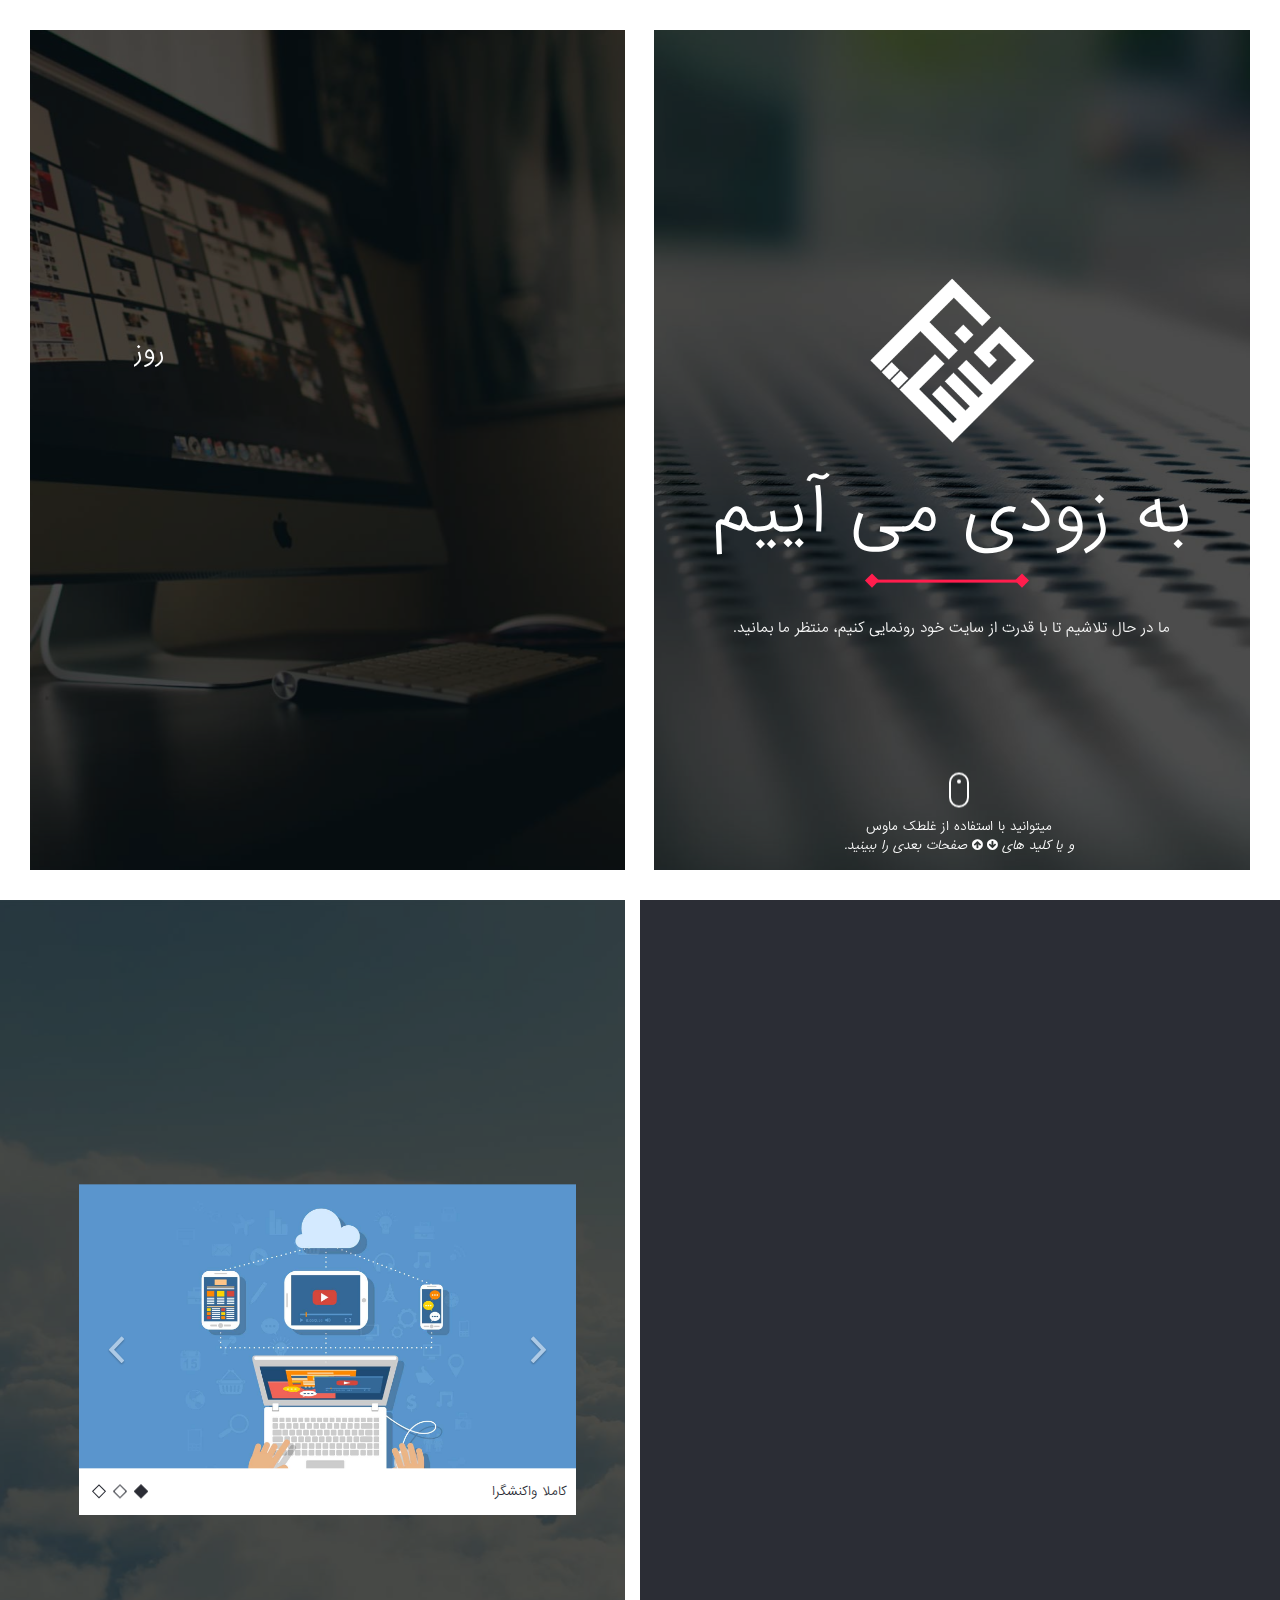
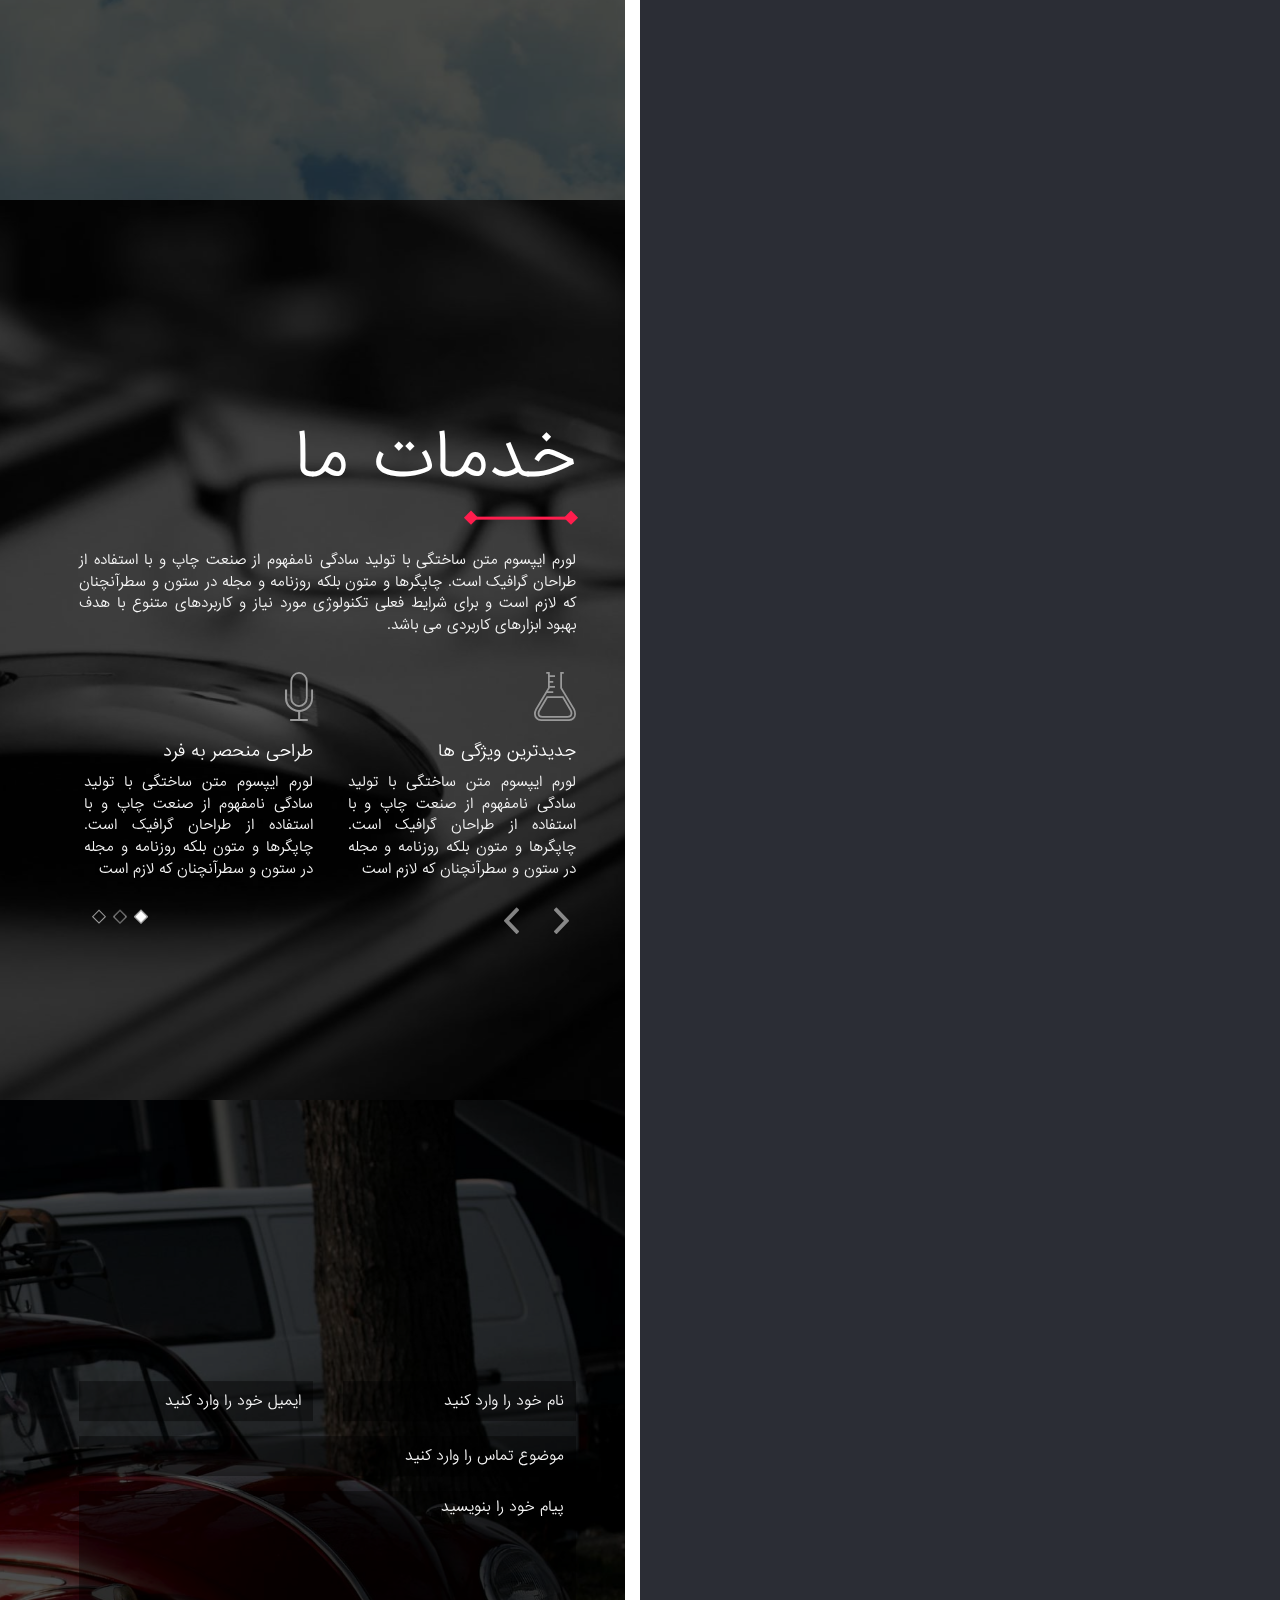
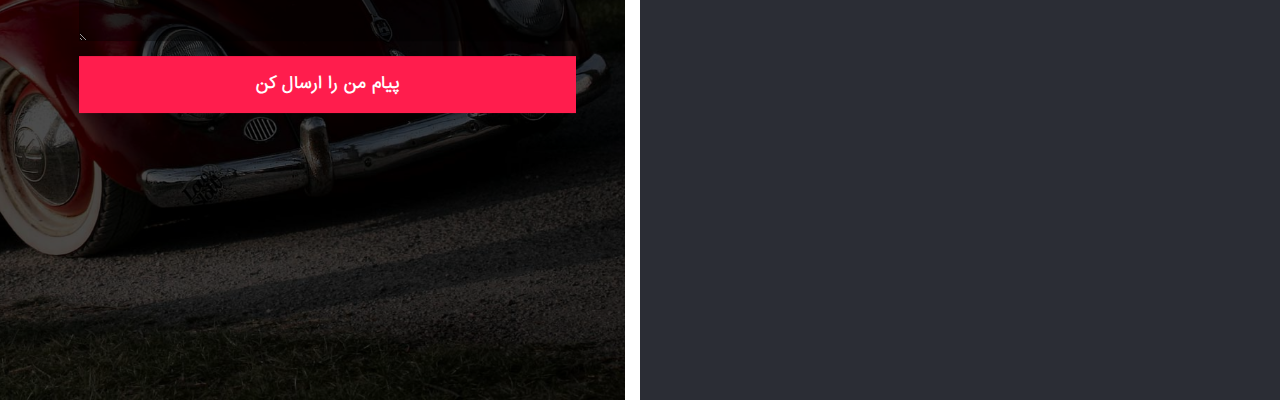
<file: index.html>
<!DOCTYPE html>
<html lang="fa-ir" class="no-js">

<head>
    <meta charset="utf-8">
    <title>JaguarDesign - Multi-Scrolling Coming Soon Template</title>
    <meta name="description" content="jaguardesign web design">
    <meta name="viewport" content="width=device-width, initial-scale=1.0">
    <meta name="author" content="immortal">

    <!-- ================= Favicon ================== -->
    <!-- Standard -->
    <link rel="shortcut icon" href="img/favicon.png">
    <!-- Retina iPad Touch Icon-->
    <link rel="apple-touch-icon" sizes="144x144" href="img/favicon-retina-ipad.png">
    <!-- Retina iPhone Touch Icon-->
    <link rel="apple-touch-icon" sizes="114x114" href="img/favicon-retina-iphone.png">
    <!-- Standard iPad Touch Icon-->
    <link rel="apple-touch-icon" sizes="72x72" href="img/favicon-standard-ipad.png">
    <!-- Standard iPhone Touch Icon-->
    <link rel="apple-touch-icon" sizes="57x57" href="img/favicon-standard-iphone.png">

    <!-- ============== Resources style ============== -->
    <link rel="stylesheet" href="css/style-1.css" />

    <!-- Modernizr runs quickly on page load to detect features -->
    <script src="js/modernizr.js"></script>
</head>

<body>

    <!-- OPEN - Loading part -->
    <div class="loading-part animated-middle">

        <!-- OPEN - Content -->
        <div class="item-title text-center">

            <!-- Your logo -->
            <img src="img/logo.jpg" alt="" class="logo-loading" />

            <!-- Dots loading -->
            <div class="loader">
                <span></span>
                <span></span>
                <span></span>
            </div>

            <p class="loading-text">
                در حال بارگزاری
            </p>

        </div>
        <!-- CLOSE - Content -->

    </div>
    <!-- CLOSE - Loading part -->

    <!-- Main borders around the screen -->
    <div class="border-bar-top"></div>
    <div class="border-bar-right"></div>
    <div class="border-bar-bottom"></div>
    <div class="border-bar-left"></div>

    <!-- OPEN - MultiScroll Div -->
    <div id="multi-div">

        <!-- OPEN - right PART -->
        <div class="ms-right animated-middle">

            <!-- OPEN - 1st right Part -->
            <div class="ms-section" id="right1">

                <!-- Overlay -->
                <div class="overlay"></div>

                <!-- OPEN - Content -->
                <div class="item-title text-center">

                    <!-- Your logo -->
                    <img src="img/logo.jpg" alt="" class="brand-logo" />

                    <h1>به زودی می آییم</h1>

                    <div class="separator-middle"></div>

                    <p>
                        ما در حال تلاشیم تا با قدرت از سایت خود رونمایی کنیم، منتظر ما بمانید.
                    </p>

                </div>
                <!-- CLOSE - Content -->

                <!-- Mouse Scroll -->
                <div class="mouse"></div>

                <p class="scroll">
                    میتوانید با استفاده از غلطک ماوس
                    <br>
                    <span>و یا کلید های&nbsp;<i class="fa fa-arrow-circle-down"></i> <i class="fa fa-arrow-circle-up"></i>&nbsp;صفحات بعدی را ببینید.</span>
                </p>

            </div>
            <!-- CLOSE - 1st right Part -->

            <!-- OPEN - 2nd right Part -->
            <div class="ms-section" id="right2">

                <!-- Overlay -->
                <div class="overlay"></div>

                <!-- OPEN - Content -->
                <div class="item-title">

                    <h2>درباره ما</h2>

                    <div class="separator"></div>

                    <p>
                        لورم ایپسوم متن ساختگی با تولید سادگی نامفهوم از صنعت چاپ و با استفاده از طراحان گرافیک است. چاپگرها و متون بلکه روزنامه و مجله در ستون و سطرآنچنان که لازم است و برای شرایط فعلی تکنولوژی مورد نیاز و کاربردهای متنوع با هدف بهبود ابزارهای کاربردی می باشد.
                    </p>

                    <!-- OPEN - Progress bars -->
                    <div class="progress-block">

                        <h3>برنامه نویسی</h3>

                        <div class="progress-part">

                            <div class="progress-dash" style="width:75%">
                                <span>75%</span>
                            </div>

                        </div>

                        <h3>طراحی</h3>

                        <div class="progress-part">

                            <div class="progress-dash" style="width:90%">
                                <span>90%</span>
                            </div>

                        </div>

                        <h3>طراحی‌لوگو</h3>

                        <div class="progress-part">

                            <div class="progress-dash" style="width:97%">
                                <span>97%</span>
                            </div>

                        </div>

                    </div>
                    <!-- CLOSE - Progress bars -->

                </div>
                <!-- CLOSE - Content -->

            </div>
            <!-- CLOSE - 2nd right Part -->

            <!-- OPEN - 3rd right Part -->
            <div class="ms-section" id="right3">

                <!-- Overlay -->
                <div class="overlay"></div>

                <!-- OPEN - Content -->
                <div class="item-title text-center">

                    <a class="action animated-middle" href="https://t.me/+s0dKPVNIZ9I3OWNk" target="_blank">دانلود رزومه</a>

                </div>
                <!-- CLOSE - Content -->

            </div>
            <!-- CLOSE - 3rd right Part -->

            <!-- OPEN - 4th right Part -->
            <div class="ms-section" id="right4">

                <!-- Overlay -->
                <div class="overlay"></div>

                <!-- OPEN - Content -->
                <div class="item-title">

                    <h2>تماس با ما</h2>

                    <div class="separator"></div>

                    <p>
                        لورم ایپسوم متن ساختگی با تولید سادگی نامفهوم از صنعت چاپ و با استفاده از طراحان گرافیک است. چاپگرها و متون بلکه روزنامه و مجله در ستون و سطرآنچنان که لازم است و برای شرایط فعلی تکنولوژی مورد نیاز و کاربردهای متنوع با هدف بهبود ابزارهای کاربردی می باشد.
                    </p>

                    <!-- OPEN - Contact row -->
                    <div class="row">

                        <!-- OPEN - Block contact -->
                        <div class="col-xs-12 col-sm-12 col-lg-4 block-contact"> </p>

                        </div>
                        <!-- CLOSE - Block contact -->

                        <!-- OPEN - Block contact -->
                        <div class="col-xs-12 col-sm-12 col-lg-4 block-contact">

                            <h3><i class="fa fa-phone"></i> <i class="fa fa-skype"></i> تماس با ما</h3>

                            <p>
                                <strong><a href="tel:+989384268114">09384268114</a></strong><br>
                                <strong><a href="tel:09384268114">برای تماس ضربه بزنید</a></strong>
                            </p>

                        </div>
                        <!-- CLOSE - Block contact -->

                        <!-- OPEN - Block contact -->
                        <div class="col-xs-12 col-sm-12 col-lg-4 block-contact">

                            <h3><i class="fa fa-envelope-o"></i> برای ما بنویسید</h3>

                            <p>
                                <strong><a
                                <strong><a href="mailto: hsan002200@gmail.com">hsan002200@gmail.com</a></strong>
                            </p>

                        </div>
                        <!-- CLOSE - Block contact -->

                    </div>
                    <!-- CLOSE - Contact row -->

                    <!-- OPEN - Contact row -->
                    <div class="row">

                        <!-- OPEN - Block contact -->
                        <div class="col-xs-12 col-sm-12 col-lg-12 block-contact">

                            <h3><i class="fa fa-share-alt"></i> به زودی شبکه اجتماعی را اندازه می‌شود</h3>

                            <!-- OPEN - Social Media -->
                            <div id="social-nav">
                                <ul>
                                    </li>

                                </ul>
                            </div>
                            <!-- CLOSE - Social Media -->

                        </div>
                        <!-- CLOSE - Block contact -->

                    </div>
                    <!-- CLOSE - Contact row -->

                </div>
                <!-- CLOSE - Content -->

            </div>
            <!-- CLOSE - 4th right Part -->

        </div>
        <!-- CLOSE - right PART -->

        <!-- OPEN - left PART ------------------------------------------------>
        <div class="ms-left animated-middle" id="left-part">

            <!-- OPEN - 1st left Part -->
            <div class="ms-section" id="left1">

                <!-- Overlay -->
                <div class="overlay"></div>

                <!-- OPEN - Content -->
                <div class="item-title text-center">

                    <!-- OPEN - Countdown part -->
                    <div id="countdown_dashboard">

                        <!-- OPEN - Countdown row -->
                        <div class="row">

                            <!-- OPEN - Figures days -->
                            <div class="col-xs-12 col-sm-12 col-lg-12 dash-glob">

                                <!-- Days / if you need only 2 figures for the day, delete the first line <div class="digit">0</div> -->
                                <div class="dash days_dash">
                                    <div class="text-right animated-middle opacity-">
                                        روز
                                    </div>
                                    <div class="digit animated-middle opacity-0">
                                        0
                                    </div>
                                    <div class="digit animated-middle opacity-0">
                                        0
                                    </div>
                                    <div class="digit animated-middle opacity-0">
                                        0
                                    </div>
                                </div>

                            </div>
                            <!-- CLOSE - Figures days -->

                            <!-- OPEN - Text under -->
                            <div class="col-xs-12 col-sm-12 col-lg-12 text-day">

                                <!-- <h3>Days Before the Launch...</h3> -->
                                <h3 class="text-news animated-middle opacity-0">مانده تا<span class="point"> افتتاح سایت</span></h3>

                                <!-- OPEN - Newsletter part -->
                                <div id="subscribe" class="animated-middle opacity-0">

                                    <!-- OPEN - Newsletter form -->
                                    <form action="php/notify-me.php" id="notifyMe" method="POST">

                                        <div class="form-group">

                                            <div class="controls">

                                                <!-- Field  -->
                                                <input type="text" id="mail-sub" name="email" placeholder="اطلاع از افتتاح سایت !" onfocus="this.placeholder = ''" onblur="this.placeholder = 'ایمیل خود را وارد کنید تا شما را مطلع کنیم !'" class="form-control email srequiredField" />

                                                <!-- Button  -->
                                                <button class="btn btn-lg submit">به من اطلاع بده</button>

                                                <div class="clear"></div>

                                            </div>

                                        </div>

                                    </form>
                                    <!-- CLOSE - Newsletter form -->

                                    <!-- OPEN - Newsletter message -->
                                    <div class="block-message">

                                        <div class="message">

                                            <p class="notify-valid"></p>

                                        </div>

                                    </div>
                                    <!-- CLOSE - Newsletter message -->

                                </div>
                                <!-- CLOSE - Newsletter part -->

                            </div>
                            <!-- CLOSE - Text under -->

                        </div>
                        <!-- CLOSE - Countdown row -->

                    </div>
                    <!-- CLOSE - Countdown part -->

                </div>
                <!-- CLOSE - Content -->

            </div>
            <!-- CLOSE - 1st left Part -->

            <!-- OPEN - 2nd left Part -->
            <div class="ms-section" id="left2">

                <!-- Overlay -->
                <div class="overlay"></div>

                <!-- OPEN - Content -->
                <div class="item-title">

                    <!-- OPEN - Carousel -->
                    <div id="carousel-pictures" class="carousel slide" data-interval="6000" data-ride="carousel">

                        <!-- Carousel indicators -->
                        <ol class="carousel-indicators">
                            <li data-target="#carousel-pictures" data-slide-to="0" class="active"></li>
                            <li data-target="#carousel-pictures" data-slide-to="1"></li>
                            <li data-target="#carousel-pictures" data-slide-to="2"></li>
                        </ol>

                        <!-- OPEN - Wrapper for carousel items -->
                        <div class="carousel-inner">

                            <!-- Picture / Caption -->
                            <div class="active item">

                                <a href="img/pic-1.jpg" class="swipebox" title="Fully Responsive">
                                    <img src="img/pic-1.jpg" alt="" class="img-responsive" style="width:100%;" />
                                </a>

                                <div class="carousel-caption">
                                    <h3>کاملا واکنشگرا</h3>
                                </div>

                            </div>

                            <!-- Picture / Caption -->
                            <div class="item">

                                <a href="img/pic-2.jpg" class="swipebox" title="Unique design">
                                    <img src="img/pic-2.jpg" alt="" class="img-responsive" style="width:100%;" />
                                </a>

                                <div class="carousel-caption">
                                    <h3>طراحی منحصر به فرد</h3>
                                </div>

                            </div>

                            <!-- Picture / Caption -->
                            <div class="item">

                                <a href="img/pic-3.jpg" class="swipebox" title="Be on top of things">
                                    <img src="img/pic-3.jpg" alt="" class="img-responsive" style="width:100%;" />
                                </a>

                                <div class="carousel-caption">
                                    <h3>همیشه در اوج باشید</h3>
                                </div>

                            </div>

                        </div>
                        <!-- CLOSE - Wrapper for carousel items -->

                        <!-- OPEN - Carousel controls -->
                        <a class="carousel-control left" href="#carousel-pictures" data-slide="prev">
                            <span class="icon-prev"></span>
                        </a>

                        <a class="carousel-control right" href="#carousel-pictures" data-slide="next">
                            <span class="icon-next"></span>
                        </a> <!-- CLOSE - Carousel controls -->

                    </div>
                    <!-- CLOSE - Carousel -->

                </div>
                <!-- CLOSE - Content -->

            </div>
            <!-- CLOSE - 2nd left Part -->

            <!-- OPEN - 3rd left Part -->
            <div class="ms-section" id="left3">

                <!-- Overlay -->
                <div class="overlay"></div>

                <!-- OPEN - Content -->
                <div class="item-title">

                    <h2>خدمات ما</h2>

                    <div class="separator"></div>

                    <p>
                        لورم ایپسوم متن ساختگی با تولید سادگی نامفهوم از صنعت چاپ و با استفاده از طراحان گرافیک است. چاپگرها و متون بلکه روزنامه و مجله در ستون و سطرآنچنان که لازم است و برای شرایط فعلی تکنولوژی مورد نیاز و کاربردهای متنوع با هدف بهبود ابزارهای کاربردی می باشد.
                    </p>

                    <!-- OPEN - Carousel -->
                    <div id="carousel-services" class="carousel slide" data-interval="6000" data-ride="carousel">

                        <!-- Carousel indicators -->
                        <ol class="carousel-indicators">
                            <li data-target="#carousel-services" data-slide-to="0" class="active"></li>
                            <li data-target="#carousel-services" data-slide-to="1"></li>
                            <li data-target="#carousel-services" data-slide-to="2"></li>
                        </ol>

                        <!-- OPEN - Wrapper for carousel items -->
                        <div class="carousel-inner">

                            <!-- Services 1 -->
                            <div class="active item">

                                <!-- OPEN - Services row -->
                                <div class="row">

                                    <!-- OPEN - Block services -->
                                    <div class="col-xs-12 col-sm-6 col-lg-6 block-services">

                                        <span class="icon-services icon ion-ios-mic-outline"></span>

                                        <h3>طراحی منحصر به فرد</h3>

                                        <p>
                                            لورم ایپسوم متن ساختگی با تولید سادگی نامفهوم از صنعت چاپ و با استفاده از طراحان گرافیک است. چاپگرها و متون بلکه روزنامه و مجله در ستون و سطرآنچنان که لازم است
                                        </p>

                                    </div>
                                    <!-- CLOSE - Block services -->

                                    <!-- OPEN - Block services -->
                                    <div class="col-xs-12 col-sm-6 col-lg-6 block-services">

                                        <span class="icon-services icon ion-ios-flask-outline"></span>

                                        <h3>جدیدترین ویژگی ها</h3>

                                        <p>
                                            لورم ایپسوم متن ساختگی با تولید سادگی نامفهوم از صنعت چاپ و با استفاده از طراحان گرافیک است. چاپگرها و متون بلکه روزنامه و مجله در ستون و سطرآنچنان که لازم است
                                        </p>

                                    </div>
                                    <!-- CLOSE - Block services -->

                                </div>
                                <!-- CLOSE - Services row -->

                            </div>

                            <!-- Services 2 -->
                            <div class="item">

                                <!-- OPEN - Services row -->
                                <div class="row">

                                    <!-- OPEN - Block services -->
                                    <div class="col-xs-12 col-sm-6 col-lg-6 block-services">

                                        <span class="icon-services icon ion-ios-navigate-outline"></span>
                                        <h3>بهترین قالب آفلاین</h3>

                                        <p>
                                            لورم ایپسوم متن ساختگی با تولید سادگی نامفهوم از صنعت چاپ و با استفاده از طراحان گرافیک است. چاپگرها و متون بلکه روزنامه و مجله در ستون و سطرآنچنان که لازم است
                                        </p>

                                    </div>
                                    <!-- CLOSE - Block services -->

                                    <!-- OPEN - Block services -->
                                    <div class="col-xs-12 col-sm-6 col-lg-6 block-services">

                                        <span class="icon-services icon ion-ios-pulse"></span>

                                        <h3>افکت های زیبا</h3>

                                        <p>
                                            لورم ایپسوم متن ساختگی با تولید سادگی نامفهوم از صنعت چاپ و با استفاده از طراحان گرافیک است. چاپگرها و متون بلکه روزنامه و مجله در ستون و سطرآنچنان که لازم است
                                        </p>

                                    </div>
                                    <!-- CLOSE - Block services -->

                                </div>
                                <!-- CLOSE - Services row -->

                            </div>

                            <!-- Services 3 -->
                            <div class="item">

                                <!-- OPEN - Services row -->
                                <div class="row">

                                    <!-- OPEN - Block services -->
                                    <div class="col-xs-12 col-sm-6 col-lg-6 block-services">

                                        <span class="icon-services icon ion-ios-navigate-outline"></span>
                                        <h3>واکنشگرا</h3>

                                        <p>
                                            لورم ایپسوم متن ساختگی با تولید سادگی نامفهوم از صنعت چاپ و با استفاده از طراحان گرافیک است. چاپگرها و متون بلکه روزنامه و مجله در ستون و سطرآنچنان که لازم است
                                        </p>

                                    </div>
                                    <!-- CLOSE - Block services -->

                                    <!-- OPEN - Block services -->
                                    <div class="col-xs-12 col-sm-6 col-lg-6 block-services">

                                        <span class="icon-services icon ion-ios-pulse"></span>

                                        <h3>تنوع در طرح ها</h3>

                                        <p>
                                            لورم ایپسوم متن ساختگی با تولید سادگی نامفهوم از صنعت چاپ و با استفاده از طراحان گرافیک است. چاپگرها و متون بلکه روزنامه و مجله در ستون و سطرآنچنان که لازم است
                                        </p>

                                    </div>
                                    <!-- CLOSE - Block services -->

                                </div>
                                <!-- CLOSE - Services row -->

                            </div>

                        </div>
                        <!-- CLOSE - Wrapper for carousel items -->

                        <!-- OPEN - Carousel controls -->
                        <a class="carousel-control left" href="#carousel-services" data-slide="prev">
                            <span class="icon-prev"></span>
                        </a>

                        <a class="carousel-control right" href="#carousel-services" data-slide="next">
                            <span class="icon-next"></span>
                        </a> <!-- CLOSE - Carousel controls -->

                    </div>
                    <!-- CLOSE - Carousel -->

                </div>
                <!-- CLOSE - Content -->

            </div>
            <!-- CLOSE - 3rd left Part -->

            <!-- OPEN - 4th left Part -->
            <div class="ms-section" id="left4">

                <!-- Overlay -->
                <div class="overlay"></div>

                <!-- OPEN - Content -->
                <div class="item-title text-center">

                    <!-- Contact form -->
                    <form id="contact-form" name="contact-form" method="POST" data-name="Contact Form">

                        <div class="row">

                            <!-- Full name -->
                            <div class="col-xs-12 col-sm-6 col-lg-6 right">
                                <div class="form-group">
                                    <input type="text" id="name" class="form form-control" placeholder="نام خود را وارد کنید" onfocus="this.placeholder = ''" onblur="this.placeholder = 'نام خود را وارد کنید'" name="name" data-name="Name" required>
                                </div>
                            </div>

                            <!-- E-mail -->
                            <div class="col-xs-12 col-sm-6 col-lg-6 right">
                                <div class="form-group">
                                    <input type="email" id="email" class="form form-control" placeholder="ایمیل خود را وارد کنید" onfocus="this.placeholder = ''" onblur="this.placeholder = 'آدرس ایمیل خود را وارد کنید'" name="email-address" data-name="Email Address" required>
                                </div>
                            </div>

                            <!-- Subject -->
                            <div class="col-xs-12 col-sm-12 col-lg-12">
                                <div class="form-group">
                                    <input type="text" id="subject" class="form form-control" placeholder="موضوع تماس را وارد کنید" onfocus="this.placeholder = ''" onblur="this.placeholder = 'موضوع تماس را وارد کنید'" name="subject" data-name="Subject">
                                </div>
                            </div>

                            <!-- Message -->
                            <div class="col-xs-12 col-sm-12 col-lg-12 no-padding">
                                <div class="form-group">
                                    <textarea id="text-area" class="form textarea form-control" placeholder="پیام خود را بنویسید" onfocus="this.placeholder = ''" onblur="this.placeholder = 'پیام خود را وارد کنید، حداقل 20 حرف'" name="message" data-name="Text Area" required></textarea>
                                </div>
                            </div>

                        </div>

                        <!-- Button submit -->
                        <button type="submit" id="valid-form" class="btn btn-color">پیام من را ارسال کن</button>

                    </form>
                    <!-- /. Contact form -->

                    <div id="block-answer">
                        <div id="answer"></div>
                    </div>

                </div>
                <!-- CLOSE - Content -->

            </div>
            <!-- CLOSE - 4th left Part -->

        </div>
        <!-- CLOSE - left PART -->

    </div>
    <!-- CLOSE - MultiScroll Div -->

    
    </p>

    <!-- ///////////////////\\\\\\\\\\\\\\\\\\\ -->
    <!-- ********** Resources jQuery ********** -->
    <!-- \\\\\\\\\\\\\\\\\\\/////////////////// -->

    <!-- * Libraries jQuery, Easing and Bootstrap - Be careful to not remove them * -->
    <script src="js/jquery.min.js"></script>
    <script src="js/jquery.easings.min.js"></script>
    <script src="js/bootstrap.min.js"></script>

    <!-- Google Maps API -->
    <script src="http://maps.google.com/maps/api/js?sensor=false"></script>

    <!-- Countdown plugin -->
    <script src="js/countdown.js"></script>

    <!-- Newsletter plugin -->
    <script src="js/notifyMe.js"></script>

    <!-- MultiScroll plugin -->
    <script src="js/jquery.multiscroll.js"></script>

    <!-- Main JS File -->
    <script src="js/main.js"></script>

    <!-- Contact form plugin -->
    <script src="js/contact-me.js"></script>

    <!-- Swipebox plugin -->
    <script src="js/jquery.swipebox.js"></script>

    <!-- Background plugin -->
    <script src="js/vegas.js"></script>

    <!-- Background settings -->
    <script>

        // Section ----------------------- **
        $('#left1').vegas({
            slides: [{
                src: 'img/left-1.jpg'
            },
            ]
        });

        // Section ----------------------- **
        $('#left2').vegas({
            slides: [{
                src: 'img/left-2.jpg'
            },
            ],

            align: 'top',
            valign: 'right',
        });

        // Section ----------------------- **
        $('#left3').vegas({
            slides: [{
                src: 'img/left-3.jpg'
            },
                {
                    src: 'img/left-3-2.jpg'
                },
                {
                    src: 'img/left-3-3.jpg'
                },
            ],

            // Delay beetween slides in milliseconds.
            delay: 5000,

            // Chose your transition effect (See the documentation provided in your download pack)
            transition: 'slideUp'
        });

        // Section ----------------------- **
        $('#left4').vegas({
            slides: [{
                src: 'img/left-4.jpg'
            },
            ]
        });

        // Section ----------------------- **
        $('#right1').vegas({
            slides: [{
                src: 'img/right-1.jpg'
            },
            ]
        });

        // Section ----------------------- **
        $('#right2').vegas({
            slides: [{
                src: 'img/right-2.jpg'
            },
            ],

            align: 'top',
            valign: 'left',
        });

        // Section ----------------------- **
        $('#right3').vegas({
            slides: [{
                src: 'img/right-3.jpg'
            },
            ]
        });

        // Section ----------------------- **
        $('#right4').vegas({
            slides: [{
                src: 'img/right-4.jpg'
            },
            ]
        });

    </script>

    <!--[if lt IE 10]><script type="text/javascript" src="js/placeholder.js"></script><![endif]-->

</body>

</html>
</file>
<file: css/style-1.css>
/*
* jaguardesign - Multi-Scrolling Coming Soon Template
* Build Date: July 2015
* Author: immortal
* Copyright (C) 2015-2017 Madeon08
* This is a premium product available exclusively here : http://jaguardesign.ir/
*/
/*  TABLE OF CONTENTS
    ---------------------------
    *. @Import & Reset
    1. Generic styles
    2. Loading
    3. Navigation
    4. Home
    5. Countdown
    6. Newsletter
    7. About
    8. Services
    9. Contact
   10. Media Queries
*/
/* ------------------------------------- */
/* *. @Import & Reset .................. */
/* ------------------------------------- */
/* http://bourbon.io/ Sass Mixin Library */
/* custom CSS files */
@import url(font-awesome.min.css);
@import url(ionicons.min.css);
@import url(bootstrap.min.css);
@import url(animate.css);
@import url(swipebox.css);
@import url(vegas.css);
/* persian Font */
@import url(font-fa.css);
/*
* http://meyerweb.com/eric/tools/css/reset/ 
* v2.0 | 20110126
* License: none (public domain)
*/
html, body, div, span, applet, object, iframe,
h1, h2, h3, h4, h5, h6, p, blockquote, pre,
a, abbr, acronym, address, big, cite, code,
del, dfn, em, img, ins, kbd, q, s, samp,
small, strike, strong, sub, sup, tt, var,
b, u, i, center,
dl, dt, dd, ol, ul, li,
fieldset, form, label, legend,
table, caption, tbody, tfoot, thead, tr, th, td,
article, aside, canvas, details, embed,
figure, figcaption, footer, header, hgroup,
menu, nav, output, ruby, section, summary,
time, mark, audio, video {
  margin: 0;
  padding: 0;
  border: 0;
  font-size: 100%;
  font: iran;
  vertical-align: baseline;
}

/* HTML5 display-role reset for older browsers */
article, aside, details, figcaption, figure,
footer, header, hgroup, menu, nav, section, main {
  display: block;
}

body {
  line-height: 1;
	direction: rtl;
}

ol, ul {
  list-style: none;
}

blockquote, q {
  quotes: none;
}

blockquote:before, blockquote:after,
q:before, q:after {
  content: '';
  content: none;
}

table {
  border-collapse: collapse;
  border-spacing: 0;
}

/* ------------------------------------- */
/* 1. Generic styles ................... */
/* ------------------------------------- */
body {
  background: #2B2D35;
  font-family: iran, Montserrat, "Helvetica Neue", "Lucida Grande", Arial, Verdana, sans-serif;
  -webkit-font-smoothing: antialiased;
  -moz-osx-font-smoothing: grayscale;
  -webkit-overflow-scrolling: touch;
}

body, html {
  margin: 0;
  padding: 0;
  overflow: hidden;
  -webkit-tap-highlight-color: transparent;
  width: 100%;
}

body, input, select, textarea {
  -webkit-transition: all 0.2s cubic-bezier(0.42, 0, 0.58, 1);
  -moz-transition: all 0.2s cubic-bezier(0.42, 0, 0.58, 1);
  -ms-transition: all 0.2s cubic-bezier(0.42, 0, 0.58, 1);
  -o-transition: all 0.2s cubic-bezier(0.42, 0, 0.58, 1);
  transition: all 0.2s cubic-bezier(0.42, 0, 0.58, 1);
}

.right{
	float: right !important;
}
.ms-section {
  position: relative;
}

.ms-section.ms-table {
  display: table;
  width: 100%;
}

.ms-tableCell {
  display: table-cell;
  vertical-align: middle;
  width: 100%;
  height: 100%;
}

.ms-easing {
  -webkit-transition: all 0.2s cubic-bezier(0.42, 0, 0.58, 1);
  -moz-transition: all 0.2s cubic-bezier(0.42, 0, 0.58, 1);
  -ms-transition: all 0.2s cubic-bezier(0.42, 0, 0.58, 1);
  -o-transition: all 0.2s cubic-bezier(0.42, 0, 0.58, 1);
  transition: all 0.2s cubic-bezier(0.42, 0, 0.58, 1);
}

a {
  -webkit-transition: all 0.2s cubic-bezier(0.42, 0, 0.58, 1);
  -moz-transition: all 0.2s cubic-bezier(0.42, 0, 0.58, 1);
  -ms-transition: all 0.2s cubic-bezier(0.42, 0, 0.58, 1);
  -o-transition: all 0.2s cubic-bezier(0.42, 0, 0.58, 1);
  transition: all 0.2s cubic-bezier(0.42, 0, 0.58, 1);
  cursor: pointer;
  text-decoration: none;
  color: #FFFFFF;
}
a:hover {
  color: #FF1D4D;
  text-decoration: none !important;
  outline: none !important;
}
a:active, a:focus {
  outline: none !important;
  text-decoration: none !important;
  color: #FFFFFF;
}

button {
  -webkit-transition: all 0.2s cubic-bezier(0.42, 0, 0.58, 1);
  -moz-transition: all 0.2s cubic-bezier(0.42, 0, 0.58, 1);
  -ms-transition: all 0.2s cubic-bezier(0.42, 0, 0.58, 1);
  -o-transition: all 0.2s cubic-bezier(0.42, 0, 0.58, 1);
  transition: all 0.2s cubic-bezier(0.42, 0, 0.58, 1);
  cursor: pointer;
}
button:hover, button:active, button:focus {
  outline: none !important;
  text-decoration: none !important;
  color: #2B2D35;
}

strong, b {
  font-weight: 600;
}

em, i {
  font-style: italic;
}

p {
  margin: 0;
  font-size: 0.85em;
  line-height: 1.6em;
  color: #FFFFFF;
  font-weight: 400;
  font-family: iran, "Open Sans", "Helvetica Neue", "Lucida Grande", Arial, Verdana, sans-serif;
}

h1, h2, h3, h4, h5, h6 {
  color: #FFFFFF;
  font-weight: 400;
  line-height: 1em;
}
h1 a, h2 a, h3 a, h4 a, h5 a, h6 a {
  color: inherit;
  text-decoration: none;
}
h1 small, h2 small, h3 small, h4 small, h5 small, h6 small {
  color: inherit;
}

h1 {
  font-size: 4em;
  line-height: 1;
  color: #FFFFFF;
}

h2 {
  font-size: 1.2em;
  line-height: 1.2em;
  margin-bottom: 0;
}

h3 {
  font-size: 1em;
  line-height: 1.5em;
  margin-bottom: 0.5em;
  font-weight: 400;
}

h4 {
  font-size: 0.8em;
  line-height: 1.1em;
  font-weight: 600;
  text-transform: uppercase;
}

h5 {
  font-size: 0.8em;
  line-height: 1em;
  margin-bottom: 0.2em;
  font-weight: 400;
  text-transform: uppercase;
}

h6 {
  font-size: 0.7em;
  line-height: 1.5em;
}

sub {
  font-size: 0.8em;
  position: relative;
  top: 0.5em;
}

sup {
  font-size: 0.8em;
  position: relative;
  top: -0.5em;
}

.clear {
  clear: both;
}

.display-none {
  display: none !important;
}

.align-left {
  text-align: left;
}

.align-center {
  text-align: center;
}

.align-right {
  text-align: right;
}

.no-margin-bottom {
  margin-bottom: 0;
}

.opacity-0 {
  opacity: 0 !important;
}

.index-999 {
  z-index: -999 !important;
}

.opacity-0-player {
  opacity: 0;
  -webkit-transition: all 0.3s cubic-bezier(0, 0, 0.58, 1);
  -moz-transition: all 0.3s cubic-bezier(0, 0, 0.58, 1);
  -ms-transition: all 0.3s cubic-bezier(0, 0, 0.58, 1);
  -o-transition: all 0.3s cubic-bezier(0, 0, 0.58, 1);
  transition: all 0.3s cubic-bezier(0, 0, 0.58, 1);
}

.separator-middle {
  background: #FF1D4D;
  height: 3px;
  width: 150px;
  margin: 35px auto;
}
.separator-middle:before {
  background: #FF1D4D;
  content: "";
  height: 10px;
  margin: -4px -75px 0 0;
  position: absolute;
  -webkit-transform: rotate(45deg);
  -moz-transform: rotate(45deg);
  -ms-transform: rotate(45deg);
  -o-transform: rotate(45deg);
  transform: rotate(45deg);
  width: 10px;
}
.separator-middle:after {
  background: #FF1D4D;
  content: "";
  height: 10px;
  margin: -4px 75px 0 0;
  position: absolute;
  -webkit-transform: rotate(45deg);
  -moz-transform: rotate(45deg);
  -ms-transform: rotate(45deg);
  -o-transform: rotate(45deg);
  transform: rotate(45deg);
  width: 10px;
}

.item-title {
  position: absolute;
  z-index: 999;
  left: 0;
  top: 50vh;
  width: calc(100% - 15px);
  padding: 0 15%;
  -webkit-transform: translateY(-50%);
  -moz-transform: translateY(-50%);
  -ms-transform: translateY(-50%);
  -o-transform: translateY(-50%);
  transform: translateY(-50%);
  text-align: right;
  -webkit-font-smoothing: antialiased;
  -moz-osx-font-smoothing: grayscale;
  opacity: 1;
  visibility: visible;
}
.item-title.text-center {
  text-align: center !important;
}
.item-title.text-center p{
	text-align: center;
}
.item-title h2 {
  color: #FFFFFF;
  font-size: 4em;
}
.item-title h2 small {
  font-family: iran, "Open Sans", "Helvetica Neue", "Lucida Grande", Arial, Verdana, sans-serif;
  font-weight: 400;
  font-style: italic;
  opacity: 0.8;
  font-size: 40%;
  display: block;
  margin-top: 10px;
}
.item-title .separator {
  background: #FF1D4D;
  height: 3px;
  width: 100px;
  margin: 20px 0 30px;
}
.item-title .separator:before {
  background: #FF1D4D;
  content: "";
  height: 10px;
  margin: -4px 0 auto auto;
  position: absolute;
  -webkit-transform: rotate(45deg);
  -moz-transform: rotate(45deg);
  -ms-transform: rotate(45deg);
  -o-transform: rotate(45deg);
  transform: rotate(45deg);
  width: 10px;
}
.item-title .separator:after {
  background: #FF1D4D;
  content: "";
  height: 10px;
  margin: -4px 0 auto auto;
  margin-right: 100px;
  position: absolute;
  -webkit-transform: rotate(45deg);
  -moz-transform: rotate(45deg);
  -ms-transform: rotate(45deg);
  -o-transform: rotate(45deg);
  transform: rotate(45deg);
  width: 10px;
}
.item-title p {
  color: #F8F8F8;
	text-align: justify;
}

a.action {
  background-color: #FF1D4D;
  opacity: 0.9;
  -webkit-border-radius: 0;
  -moz-border-radius: 0;
  -ms-border-radius: 0;
  border-radius: 0;
  border: solid 1px #FF1D4D;
  color: #FFFFFF;
  cursor: pointer;
  display: inline-block;
  font-weight: 600;
  height: 50px;
  line-height: 45px;
  padding: 0 1.5em;
  text-align: center;
  text-decoration: none;
  white-space: nowrap;
  text-transform: uppercase;
  letter-spacing: 2px;
}
a.action:hover {
  border-color: #FF1D4D;
  color: #FFFFFF;
  opacity: 1;
}
a.action:active, a.action:focus {
  border-color: #e90031;
  color: #FFFFFF;
  box-shadow: none;
  opacity: 1;
}

.border-bar-top, .border-bar-right, .border-bar-bottom, .border-bar-left {
  position: absolute;
  z-index: 9999;
  background: #FFFFFF;
}

.border-bar-top {
  width: 100vw;
  height: 30px;
  top: 0;
}

.border-bar-right {
  width: 30px;
  height: 100vh;
  right: 0;
}

.border-bar-bottom {
  width: 100vw;
  height: 30px;
  bottom: 0;
}

.border-bar-left {
  width: 30px;
  height: 100vh;
  left: 0;
}

#multi-div {
  overflow: auto;
  height: 100vh;
  -webkit-transition: all 0.3s cubic-bezier(0, 0, 0.58, 1);
  -moz-transition: all 0.3s cubic-bezier(0, 0, 0.58, 1);
  -ms-transition: all 0.3s cubic-bezier(0, 0, 0.58, 1);
  -o-transition: all 0.3s cubic-bezier(0, 0, 0.58, 1);
  transition: all 0.3s cubic-bezier(0, 0, 0.58, 1);
}

.tooltip {
  text-transform: none;
}

.social-icons {
  position: absolute;
  top: 0;
  right: 30px;
  display: block;
  z-index: 99999;
  width: auto;
  overflow: hidden;
  white-space: nowrap;
  -webkit-transition: all 0.7s cubic-bezier(0.42, 0, 0.58, 1);
  -moz-transition: all 0.7s cubic-bezier(0.42, 0, 0.58, 1);
  -ms-transition: all 0.7s cubic-bezier(0.42, 0, 0.58, 1);
  -o-transition: all 0.7s cubic-bezier(0.42, 0, 0.58, 1);
  transition: all 0.7s cubic-bezier(0.42, 0, 0.58, 1);
}
.social-icons i {
  color: rgba(102, 102, 102, 0.7);
  -webkit-transition: all 0.3s cubic-bezier(0, 0, 0.58, 1);
  -moz-transition: all 0.3s cubic-bezier(0, 0, 0.58, 1);
  -ms-transition: all 0.3s cubic-bezier(0, 0, 0.58, 1);
  -o-transition: all 0.3s cubic-bezier(0, 0, 0.58, 1);
  transition: all 0.3s cubic-bezier(0, 0, 0.58, 1);
}
.social-icons a {
  color: #666666;
  width: 30px;
  line-height: 30px;
  letter-spacing: 0;
  background: transparent;
  font-size: 12px;
  font-weight: 300;
  height: 30px;
  display: inline-block;
  text-align: center;
  float: left;
  border: none;
  -webkit-box-shadow: inset 0 0 1px rgba(0, 0, 0, 0.18);
  -moz-box-shadow: inset 0 0 1px rgba(0, 0, 0, 0.18);
  box-shadow: inset 0 0 1px rgba(0, 0, 0, 0.18);
  -webkit-transition: all 0.3s cubic-bezier(0, 0, 0.58, 1);
  -moz-transition: all 0.3s cubic-bezier(0, 0, 0.58, 1);
  -ms-transition: all 0.3s cubic-bezier(0, 0, 0.58, 1);
  -o-transition: all 0.3s cubic-bezier(0, 0, 0.58, 1);
  transition: all 0.3s cubic-bezier(0, 0, 0.58, 1);
}
.social-icons a:hover {
  color: white;
  background: #FF1D4D;
}
.social-icons a:hover i {
  color: white;
}

p.copyright {
  font-family: iran, Montserrat, "Helvetica Neue", "Lucida Grande", Arial, Verdana, sans-serif;
  position: absolute;
  left: 0;
  bottom: 0;
  height: 30px;
  width: 100%;
  padding: 0 30px;
  color: #666666;
  line-height: 30px;
  font-size: 0.7em;
  font-weight: 500;
  text-align: left;
  z-index: 9999;
}
p.copyright a{
	color: #0B9;
}
p.copyright a:hover{
	color: #F22;
}
#left1 {
  background: none;
  /* Vegas displayed */
}

#left2 {
  background: none;
  /* Vegas displayed */
}

#left3 {
  background: none;
  /* Vegas displayed */
}

#left4 {
  background: none;
  /* Vegas displayed */
}

/* #left5 {
//    background: none; // Vegas displayed
} */
/* #left6 {
//     background: none; // Vegas displayed
} */
/* #left7 {
//     background: none; // Vegas displayed
} */
/* #left8 {
//     background: none; // Vegas displayed
} */
#right1 {
  background: none;
  /* Vegas displayed */
}

#right2 {
  background: none;
  /* Vegas displayed */
}

#right3 {
  background: none;
  /* Vegas displayed */
}

#right4 {
  background: none;
  /* Vegas displayed */
}

/* #right5 {
//     background: none; // Vegas displayed
} */
/* #right6 {
//     background: none; // Vegas displayed
} */
/* #right7 {
//     background: none; // Vegas displayed
} */
/* #right8 {
//     background: none; // Vegas displayed
} */
#left1 .item-title, #left2 .item-title, #left3 .item-title, #left4 .item-title, #left5 .item-title, #left6 .item-title, #left7 .item-title, #left8 .item-title {
  left: 15px;
}

.overlay {
  background: rgba(0, 0, 0, 0.7);
  position: relative;
  left: 0;
  top: 0;
  right: 0;
  bottom: 0;
  width: 100%;
  height: 100%;
  z-index: 0;
  border-right: 15px solid #FFFFFF;
}

.ms-right .ms-section .overlay {
  border-left: 15px solid #FFFFFF;
  border-right: none;
}

/* If you don't want to use the overlay for example on the 2nd right div, use this rule : 

#right2 {
    .overlay {
    background: transparent;
    }

} */
.carousel-indicators {
  padding: 0 0 15px 15px;
  bottom: 0;
  left: 0;
  margin: 0;
  right: auto;
  width: auto;
}
.carousel-indicators li {
  /*background: transparent;*/
  border: 1px solid #2B2D35;
  background: #FFFFFF;
  margin: 0 !important;
  width: 10px;
  height: 10px;
  -webkit-transition: all 0.3s cubic-bezier(0, 0, 0.58, 1);
  -moz-transition: all 0.3s cubic-bezier(0, 0, 0.58, 1);
  -ms-transition: all 0.3s cubic-bezier(0, 0, 0.58, 1);
  -o-transition: all 0.3s cubic-bezier(0, 0, 0.58, 1);
  transition: all 0.3s cubic-bezier(0, 0, 0.58, 1);
  -webkit-transform: rotate(45deg);
  -moz-transform: rotate(45deg);
  -ms-transform: rotate(45deg);
  -o-transform: rotate(45deg);
  transform: rotate(45deg);
  -webkit-border-radius: 0;
  -moz-border-radius: 0;
  -ms-border-radius: 0;
  border-radius: 0;
  margin-right: 5px !important;
  -webkit-backface-visibility: hidden;
}
.carousel-indicators li:hover {
  background: #2B2D35;
  border: 1px solid #2B2D35;
  -webkit-transform: rotate(135deg);
  -moz-transform: rotate(135deg);
  -ms-transform: rotate(135deg);
  -o-transform: rotate(135deg);
  transform: rotate(135deg);
}
.carousel-indicators .active {
  width: 10px;
  height: 10px;
  margin: 0 !important;
  margin-right: 5px !important;
  background: #2B2D35;
  border: 1px solid #2B2D35;
  -webkit-transform: rotate(135deg);
  -moz-transform: rotate(135deg);
  -ms-transform: rotate(135deg);
  -o-transform: rotate(135deg);
  transform: rotate(135deg);
}

.carousel-inner {
  overflow: hidden;
}
.carousel-inner .item {
  overflow: visible;
}

.carousel-caption {
  position: absolute;
  right: 0;
  bottom: 0;
  left: 0;
  z-index: 10;
  padding: 15px 10px 8px 15px;
  text-shadow: none;
  text-align: right;
  width: 100%;
  background: #FFFFFF;
}
.carousel-caption h3 {
  font-family: iran, Montserrat, "Helvetica Neue", "Lucida Grande", Arial, Verdana, sans-serif;
  color: #2B2D35;
  width: 100%;
  font-size: 12px;
  white-space: nowrap;
  font-weight: 400;
  text-transform: uppercase;
  letter-spacing: 2px;
}

.carousel-control {
  background: transparent;
  background-image: none !important;
}

.carousel-control .icon-prev:before {
  font-family: ionicons;
  content: '\f124';
}

.carousel-control .icon-next:before {
  font-family: ionicons;
  content: '\f125';
}

/* ------------------------------------- */
/* 2. Loading .......................... */
/* ------------------------------------- */
.loading-part {
  position: fixed;
  /* background: $shark; */
  /* Background gradient, if you want to use a simple color for your background, delete the next line and set your color just above */
  background-image: -webkit-radial-gradient(center top, ellipse farthest-corner, #2B2D35 0%, #141519 100%);
  background-image: radial-gradient(ellipse farthest-corner at center top, #2B2D35 0%, #141519 100%);
  width: 100%;
  height: 100%;
  z-index: 9999;
}
.loading-part img.logo-loading {
  max-width: 200px;
  display: block;
  margin: auto;
}
.loading-part p.loading-text {
  font-family: iran, Montserrat, "Helvetica Neue", "Lucida Grande", Arial, Verdana, sans-serif;
  width: 100%;
  margin-top: 20px;
  text-align: center;
  font-size: 12px;
  white-space: nowrap;
  font-weight: 400;
  text-transform: uppercase;
  letter-spacing: 2px;
  left: 0;
}
.loading-part .loader {
  margin-top: 20px;
}
.loading-part .loader > span {
  display: inline-block;
  width: 5px;
  height: 5px;
  margin: 0 4px;
  background: #FFFFFF;
  opacity: 0;
  -webkit-border-radius: 50%;
  -moz-border-radius: 50%;
  -ms-border-radius: 50%;
  border-radius: 50%;
  -webkit-animation: loader-fade 1s infinite;
  -moz-animation: loader-fade 1s infinite;
  animation: loader-fade 1s infinite;
}
.loading-part .loader > span:nth-child(1) {
  -webkit-animation-delay: 0.2s;
  -moz-animation-delay: 0.2s;
  animation-delay: 0.2s;
}
.loading-part .loader > span:nth-child(2) {
  -webkit-animation-delay: 0.4s;
  -moz-animation-delay: 0.4s;
  animation-delay: 0.4s;
}
.loading-part .loader > span:nth-child(3) {
  -webkit-animation-delay: 0.6s;
  -moz-animation-delay: 0.6s;
  animation-delay: 0.6s;
}
@-webkit-keyframes loader-fade {
  0% {
    opacity: 0;
  }
  50% {
    opacity: 0.8;
  }
  100% {
    opacity: 0;
  }
}
@-moz-keyframes loader-fade {
  0% {
    opacity: 0;
  }
  50% {
    opacity: 0.8;
  }
  100% {
    opacity: 0;
  }
}
@keyframes loader-fade {
  0% {
    opacity: 0;
  }
  50% {
    opacity: 0.8;
  }
  100% {
    opacity: 0;
  }
}
/* ------------------------------------- */
/* 3. Navigation ....................... */
/* ------------------------------------- */
#multiscroll-nav {
  position: fixed;
  z-index: 9999;
  top: 50%;
  width: 30px;
  left: 0;
  -webkit-transition: all 0.3s cubic-bezier(0, 0, 0.58, 1);
  -moz-transition: all 0.3s cubic-bezier(0, 0, 0.58, 1);
  -ms-transition: all 0.3s cubic-bezier(0, 0, 0.58, 1);
  -o-transition: all 0.3s cubic-bezier(0, 0, 0.58, 1);
  transition: all 0.3s cubic-bezier(0, 0, 0.58, 1);
  -webkit-transform: translateY(-50%);
  -moz-transform: translateY(-50%);
  -ms-transform: translateY(-50%);
  -o-transform: translateY(-50%);
  transform: translateY(-50%);
}
#multiscroll-nav ul {
  margin: 0;
  padding: 0;
}
#multiscroll-nav ul li {
  display: block;
  width: 30px;
  height: 20px;
  position: relative;
}
#multiscroll-nav ul li a {
  display: block;
  position: relative;
  z-index: 1;
  width: 100%;
  height: 100%;
  cursor: pointer;
  text-decoration: none;
}
#multiscroll-nav ul li a:hover span:before {
  background: #2B2D35;
  border: 1px solid #2B2D35;
  -webkit-transform: rotate(135deg);
  -moz-transform: rotate(135deg);
  -ms-transform: rotate(135deg);
  -o-transform: rotate(135deg);
  transform: rotate(135deg);
}
#multiscroll-nav ul li .active span {
  background: transparent;
}
#multiscroll-nav ul li .active span:before {
  background: #2B2D35;
  border: 1px solid #2B2D35;
  -webkit-transform: rotate(135deg);
  -moz-transform: rotate(135deg);
  -ms-transform: rotate(135deg);
  -o-transform: rotate(135deg);
  transform: rotate(135deg);
}
#multiscroll-nav span {
  top: 5px;
  right: 10px;
  width: 10px;
  height: 10px;
  position: absolute;
  z-index: 1;
}
#multiscroll-nav span:before {
  font-size: 1.5em;
  content: "";
  display: inline-block;
  width: 100%;
  height: 100%;
  position: absolute;
  top: 0;
  right: 0;
  border: 1px solid #2B2D35;
  background: #FFFFFF;
  -webkit-transition: all 0.3s cubic-bezier(0, 0, 0.58, 1);
  -moz-transition: all 0.3s cubic-bezier(0, 0, 0.58, 1);
  -ms-transition: all 0.3s cubic-bezier(0, 0, 0.58, 1);
  -o-transition: all 0.3s cubic-bezier(0, 0, 0.58, 1);
  transition: all 0.3s cubic-bezier(0, 0, 0.58, 1);
  -webkit-transform: rotate(45deg);
  -moz-transform: rotate(45deg);
  -ms-transform: rotate(45deg);
  -o-transform: rotate(45deg);
  transform: rotate(45deg);
}

.multiscroll-tooltip {
  position: absolute;
  color: #FFFFFF;
  font-size: 12px;
  top: -2px;
  white-space: nowrap;
  text-transform: uppercase;
  letter-spacing: 2px;
}

a.link-nav .multiscroll-tooltip {
  opacity: 0;
  visibility: hidden;
  left: 0;
  padding-left: 30px;
  z-index: 0;
  -webkit-transition: all 0.3s cubic-bezier(0, 0, 0.58, 1);
  -moz-transition: all 0.3s cubic-bezier(0, 0, 0.58, 1);
  -ms-transition: all 0.3s cubic-bezier(0, 0, 0.58, 1);
  -o-transition: all 0.3s cubic-bezier(0, 0, 0.58, 1);
  transition: all 0.3s cubic-bezier(0, 0, 0.58, 1);
}
a.link-nav.active .multiscroll-tooltip {
  -webkit-animation: fade-tooltip 1.5s 0.3s, cubic-bezier(0, 0, 0.58, 1);
  -moz-animation: fade-tooltip 1.5s 0.3s, cubic-bezier(0, 0, 0.58, 1);
  animation: fade-tooltip 1.5s 0.3s, cubic-bezier(0, 0, 0.58, 1);
  -webkit-animation-iteration-count: 1;
  -moz-animation-iteration-count: 1;
  animation-iteration-count: 1;
}
a.link-nav.active-opening .multiscroll-tooltip {
  opacity: 1;
  visibility: visible;
}
a.link-nav:hover .multiscroll-tooltip {
  opacity: 1;
  visibility: visible;
}

@-webkit-keyframes fade-tooltip {
  0% {
    opacity: 0;
    visibility: visible;
  }
  10% {
    opacity: 1;
  }
  90% {
    opacity: 1;
  }
  100% {
    opacity: 0;
    visibility: hidden;
  }
}
@-moz-keyframes fade-tooltip {
  0% {
    opacity: 0;
    visibility: visible;
  }
  10% {
    opacity: 1;
  }
  90% {
    opacity: 1;
  }
  100% {
    opacity: 0;
    visibility: hidden;
  }
}
@keyframes fade-tooltip {
  0% {
    opacity: 0;
    visibility: visible;
  }
  10% {
    opacity: 1;
  }
  90% {
    opacity: 1;
  }
  100% {
    opacity: 0;
    visibility: hidden;
  }
}
/* ------------------------------------- */
/* 4. Home ............................. */
/* ------------------------------------- */
.brand-logo {
  max-width: 200px;
  display: block;
  margin: auto;
  margin-bottom: 20px;
}

.mouse {
  border: 2px solid #FFFFFF;
  border-radius: 26px;
  position: absolute;
  bottom: 75px;
  left: 50%;
  width: 20px;
  height: 35px;
  -webkit-backface-visibility: hidden;
  -webkit-transform: translate(-50%, -50%);
  -moz-transform: translate(-50%, -50%);
  -ms-transform: translate(-50%, -50%);
  -o-transform: translate(-50%, -50%);
  transform: translate(-50%, -50%);
}
.mouse::after {
  background-color: #FFFFFF;
  border-radius: 100%;
  content: "";
  position: absolute;
  top: 5px;
  left: 50%;
  margin-left: -2px;
  width: 4px;
  height: 4px;
  opacity: 1;
  -webkit-transform: translateY(0px) scaleY(1) scaleX(1) translateZ(0px);
  -moz-transform: translateY(0px) scaleY(1) scaleX(1) translateZ(0px);
  -ms-transform: translateY(0px) scaleY(1) scaleX(1) translateZ(0px);
  -o-transform: translateY(0px) scaleY(1) scaleX(1) translateZ(0px);
  transform: translateY(0px) scaleY(1) scaleX(1) translateZ(0px);
  -webkit-animation: scroll 1.5s -1s cubic-bezier(0.68, -0.55, 0.265, 1.55) infinite;
  -moz-animation: scroll 1.5s -1s cubic-bezier(0.68, -0.55, 0.265, 1.55) infinite;
  animation: scroll 1.5s -1s cubic-bezier(0.68, -0.55, 0.265, 1.55) infinite;
}

p.scroll {
  font-family: iran, Montserrat, "Helvetica Neue", "Lucida Grande", Arial, Verdana, sans-serif;
  position: absolute;
  bottom: 45px;
  width: 100%;
  text-align: center;
  font-size: 12px;
  white-space: nowrap;
  font-weight: 400;
  letter-spacing: 1px;
  left: 0;
}
p.scroll span {
  letter-spacing: 0;
  font-style: italic;
}

@-webkit-keyframes scroll {
  0%, 20% {
    -webkit-transform: translateY(0px) scaleY(1) scaleX(1) translateZ(0px);
  }
  10% {
    -webkit-transform: translateY(0px) scaleY(1.2) scaleX(1.2) translateZ(0px);
    opacity: 1;
  }
  100% {
    -webkit-transform: translateY(20px) scaleY(2.5) scaleX(0.5) translateZ(0px);
    opacity: 0.01;
  }
}
@-moz-keyframes scroll {
  0%, 20% {
    -moz-transform: translateY(0px) scaleY(1) scaleX(1) translateZ(0px);
  }
  10% {
    -moz-transform: translateY(0px) scaleY(1.2) scaleX(1.2) translateZ(0px);
    opacity: 1;
  }
  100% {
    -moz-transform: translateY(20px) scaleY(2.5) scaleX(0.5) translateZ(0px);
    opacity: 0.01;
  }
}
@keyframes scroll {
  0%, 20% {
    -webkit-transform: translateY(0px) scaleY(1) scaleX(1) translateZ(0px);
    -moz-transform: translateY(0px) scaleY(1) scaleX(1) translateZ(0px);
    -ms-transform: translateY(0px) scaleY(1) scaleX(1) translateZ(0px);
    -o-transform: translateY(0px) scaleY(1) scaleX(1) translateZ(0px);
    transform: translateY(0px) scaleY(1) scaleX(1) translateZ(0px);
  }
  10% {
    -webkit-transform: translateY(0px) scaleY(1.2) scaleX(1.2) translateZ(0px);
    -moz-transform: translateY(0px) scaleY(1.2) scaleX(1.2) translateZ(0px);
    -ms-transform: translateY(0px) scaleY(1.2) scaleX(1.2) translateZ(0px);
    -o-transform: translateY(0px) scaleY(1.2) scaleX(1.2) translateZ(0px);
    transform: translateY(0px) scaleY(1.2) scaleX(1.2) translateZ(0px);
    opacity: 1;
  }
  100% {
    -webkit-transform: translateY(20px) scaleY(2.5) scaleX(0.5) translateZ(0px);
    -moz-transform: translateY(20px) scaleY(2.5) scaleX(0.5) translateZ(0px);
    -ms-transform: translateY(20px) scaleY(2.5) scaleX(0.5) translateZ(0px);
    -o-transform: translateY(20px) scaleY(2.5) scaleX(0.5) translateZ(0px);
    transform: translateY(20px) scaleY(2.5) scaleX(0.5) translateZ(0px);
    opacity: 0.01;
  }
}
/* ------------------------------------- */
/* 5. Countdown ........................ */
/* ------------------------------------- */
#countdown_dashboard {
  display: block;
  margin: 10px auto 0;
}
#countdown_dashboard .dash-glob {
  border-left: 1px solid #2B2D35;
  text-align: center;
}
#countdown_dashboard .dash-glob:first-child {
  margin-left: 0;
  border-left: none;
}
#countdown_dashboard .dash-glob .dash {
  padding-bottom: 0;
  position: relative;
  width: 100%;
  opacity: 1;
  direction: ltr;
}
#countdown_dashboard .dash-glob .dash .digit {
  color: #FFFFFF;
  font-size: 12em;
  font-weight: 400;
  font-family: yekan;
  display: inline-block;
  overflow: hidden;
  text-align: center;
  height: 1em;
  line-height: 1em;
  position: relative;
  vertical-align: middle;
  opacity: 1;
}
#countdown_dashboard .dash-glob .dash .text-right {
  color: #FFFFFF;
  font-size: 1.5em;
  font-weight: 500;
  display: inline-block;
  overflow: hidden;
  text-align: center;
  height: 2em;
  line-height: 2em;
  position: relative;
  vertical-align: middle;
}
#countdown_dashboard .text-day h3 {
  font-size: 2.5em;
  line-height: 1;
  margin: 25px 0 45px;
  font-weight: 500;
}
#countdown_dashboard .text-day h3 span.point {
  color: #FF1D4D;
  font-weight: 800;
}
#countdown_dashboard .text-day p {
  color: #FFFFFF;
}

/* ------------------------------------- */
/* 6. Newsletter ....................... */
/* ------------------------------------- */
#subscribe p {
  font-weight: 400;
}
#subscribe #notifyMe {
  max-width: 450px;
  margin: auto;
  margin-top: 2em;
}
#subscribe #notifyMe .form-group {
  margin-bottom: 1em;
}
#subscribe #notifyMe .form-group .fa {
  color: #000000;
  font-size: 1.5em;
  margin: 0.5em 0 0 -2em;
  position: absolute;
  width: 2em;
  text-align: center;
}
#subscribe #notifyMe .form-group .form-control {
  background: rgba(0, 0, 0, 0.3);
  border: 1px solid #666666;
  border-right: none;
  float: left;
  -webkit-border-radius: 0;
  -moz-border-radius: 0;
  -ms-border-radius: 0;
  border-radius: 0;
  box-shadow: none;
  height: 50px;
  font-weight: 600;
  outline: medium none;
  padding: 0 1em;
  width: 70%;
  color: #FFFFFF;
  -webkit-transition: all 0.3s cubic-bezier(0, 0, 0.58, 1);
  -moz-transition: all 0.3s cubic-bezier(0, 0, 0.58, 1);
  -ms-transition: all 0.3s cubic-bezier(0, 0, 0.58, 1);
  -o-transition: all 0.3s cubic-bezier(0, 0, 0.58, 1);
  transition: all 0.3s cubic-bezier(0, 0, 0.58, 1);
}
#subscribe #notifyMe .form-group .form-control:hover, #subscribe #notifyMe .form-group .form-control:focus {
  box-shadow: none;
}
#subscribe #notifyMe .form-group .form-control::-webkit-input-placeholder {
  color: #F8F8F8 !important;
}
#subscribe #notifyMe .form-group .form-control::-moz-placeholder {
  color: #F8F8F8 !important;
}
#subscribe #notifyMe .form-group .form-control:-moz-placeholder {
  color: #F8F8F8 !important;
}
#subscribe #notifyMe .form-group .form-control:-ms-input-placeholder {
  color: #F8F8F8 !important;
}
#subscribe #notifyMe .form-group button.submit {
  border: none;
  -webkit-border-radius: 0;
  -moz-border-radius: 0;
  -ms-border-radius: 0;
  border-radius: 0;
  background: #FF1D4D;
  color: #FFFFFF;
  height: 50px;
  padding: 1em 0;
  font-size: 1em;
  font-weight: 600;
  line-height: 1;
  width: 30%;
  -webkit-transition: all 0.3s cubic-bezier(0, 0, 0.58, 1);
  -moz-transition: all 0.3s cubic-bezier(0, 0, 0.58, 1);
  -ms-transition: all 0.3s cubic-bezier(0, 0, 0.58, 1);
  -o-transition: all 0.3s cubic-bezier(0, 0, 0.58, 1);
  transition: all 0.3s cubic-bezier(0, 0, 0.58, 1);
}
#subscribe #notifyMe .form-group button.submit:hover {
  background: #F8F8F8;
  color: #2B2D35;
}
#subscribe .block-message {
  min-height: 30px;
}
#subscribe p.notify-valid {
  color: #FFFFFF;
}
#subscribe p.notify-valid .ion-close-round {
  color: #FF1D4D;
}
#subscribe p.notify-valid .ion-checkmark-round {
  color: #27AE60;
}

/* ------------------------------------- */
/* 7. About ............................ */
/* ------------------------------------- */
ul.icons {
  margin: 30px 0 0;
  padding-left: 0;
  list-style: none;
}
ul.icons li {
  padding-left: 0;
  display: inline-block;
  padding: 0 0.3em 0 0;
}
ul.icons li:last-child {
  padding-right: 0;
}
ul.icons li a {
  color: #000000;
  font-size: 0.9em;
  width: 35px;
  height: 35px;
  line-height: 35px !important;
  position: relative;
  margin: 0 5px;
  text-align: center;
  display: inline-block;
  -webkit-transition: all 0.3s cubic-bezier(0, 0, 0.58, 1);
  -moz-transition: all 0.3s cubic-bezier(0, 0, 0.58, 1);
  -ms-transition: all 0.3s cubic-bezier(0, 0, 0.58, 1);
  -o-transition: all 0.3s cubic-bezier(0, 0, 0.58, 1);
  transition: all 0.3s cubic-bezier(0, 0, 0.58, 1);
  -webkit-backface-visibility: hidden;
}
ul.icons li a:before {
  font-size: 1.5em;
  content: "";
  display: inline-block;
  width: 100%;
  height: 100%;
  position: absolute;
  top: 0;
  left: 0;
  border: 1px solid #000000;
  -webkit-border-radius: 2px;
  -moz-border-radius: 2px;
  -ms-border-radius: 2px;
  border-radius: 2px;
  -webkit-transition: all 0.3s cubic-bezier(0, 0, 0.58, 1);
  -moz-transition: all 0.3s cubic-bezier(0, 0, 0.58, 1);
  -ms-transition: all 0.3s cubic-bezier(0, 0, 0.58, 1);
  -o-transition: all 0.3s cubic-bezier(0, 0, 0.58, 1);
  transition: all 0.3s cubic-bezier(0, 0, 0.58, 1);
  -webkit-transform: rotate(45deg);
  -moz-transform: rotate(45deg);
  -ms-transform: rotate(45deg);
  -o-transform: rotate(45deg);
  transform: rotate(45deg);
}
ul.icons li a:hover {
  color: #FFFFFF;
}
ul.icons li a:hover:before {
  background: #000000;
  -webkit-transform: rotate(135deg);
  -moz-transform: rotate(135deg);
  -ms-transform: rotate(135deg);
  -o-transform: rotate(135deg);
  transform: rotate(135deg);
}
ul.icons li a i {
  position: relative;
  top: 0;
  left: 0;
}
ul.icons li a i.fa-facebook {
  left: -1px;
}

.progress-block {
  margin-top: 20px;
  overflow: hidden;
}
.progress-block h3 {
  margin-bottom: 2px;
  font-size: 0.8em;
  color: #FFFFFF;
}
.progress-block .progress-part {
  margin-bottom: 20px;
  font-weight: 400;
  overflow: visible;
  height: 1px;
  background: #EFEFEF;
  -webkit-border-radius: 0;
  -moz-border-radius: 0;
  -ms-border-radius: 0;
  border-radius: 0;
}
.progress-block .progress-part .progress-dash {
  color: #333333;
  background: #F8F8F8;
  font-size: 0.7em;
  padding-top: 1px;
  position: relative;
}
.progress-block .progress-part .progress-dash span {
  display: inline-block;
  position: absolute;
  top: 5px;
  left: -10px;
  color: #FFFFFF;
  -webkit-border-radius: 0;
  -moz-border-radius: 0;
  -ms-border-radius: 0;
  border-radius: 0;
  font-family: yekan;
}

/*  
 * Skin Swipebox
 */
#swipebox-overlay {
  background: #2B2D35;
}

#swipebox-bottom-bar,
#swipebox-top-bar {
  background: #2B2D35;
  opacity: 1;
  min-height: 50px;
}

#swipebox-bottom-bar {
  border-top: 1px solid #999999;
}

#swipebox-top-bar {
  color: #FFFFFF !important;
  border-bottom: 1px solid #999999;
  font-size: 15px;
  line-height: 50px;
  font-weight: 600;
}

#swipebox-prev,
#swipebox-next,
#swipebox-close {
  color: #FFFFFF !important;
  border: none !important;
  text-decoration: none !important;
  cursor: pointer;
  width: 50px;
  height: 50px;
  line-height: 50px;
  font-size: 30px;
  top: 0;
  text-align: center;
}

#swipebox-close {
  font-size: 25px;
}
#swipebox-close:hover {
  -webkit-transform: rotate(90deg);
  -moz-transform: rotate(90deg);
  -ms-transform: rotate(90deg);
  -o-transform: rotate(90deg);
  transform: rotate(90deg);
  color: #333333;
}

/* ------------------------------------- */
/* 8. Services ......................... */
/* ------------------------------------- */
#carousel-services .carousel-indicators {
  bottom: -60px;
}
#carousel-services .carousel-indicators li {
  background: transparent;
  border: 1px solid #999999;
}
#carousel-services .carousel-indicators li:hover {
  background: #FFFFFF;
  border: 1px solid #999999;
}
#carousel-services .carousel-indicators .active {
  background: #FFFFFF;
  border: 1px solid #999999;
}
#carousel-services .carousel-control {
  position: absolute;
  top: auto;
  bottom: -40px;
  width: 30px;
  font-size: 20px;
  color: #fff;
}
#carousel-services .carousel-control.left {
  right: 50px;
}
#carousel-services .carousel-control.right {
  right: 0;
}

.block-services {
  margin: 2em 0 0;
  padding-left: 20px;
}
.block-services .icon-services {
  display: block;
  font-size: 3.5em;
  margin-bottom: 10px;
  color: #999999;
}

/* ------------------------------------- */
/* 9. Contact .......................... */
/* ------------------------------------- */
.block-contact {
  margin: 2em 0 0;
}
.block-contact h3 {
  color: #FFFFFF;
}
.block-contact h3 i {
  margin-right: 5px;
  font-size: 1.2em;
}

#social-nav {
  position: relative;
  z-index: 100;
  margin-top: 20px;
  opacity: 1;
}
#social-nav ul {
  margin: 0;
  padding: 0;
}
#social-nav ul li {
  display: block;
  margin: 0px 5px 20px;
  position: relative;
  text-align: center;
  float: right;
  -webkit-transition: all 0.3s cubic-bezier(0, 0, 0.58, 1);
  -moz-transition: all 0.3s cubic-bezier(0, 0, 0.58, 1);
  -ms-transition: all 0.3s cubic-bezier(0, 0, 0.58, 1);
  -o-transition: all 0.3s cubic-bezier(0, 0, 0.58, 1);
  transition: all 0.3s cubic-bezier(0, 0, 0.58, 1);
}
#social-nav ul li a {
  color: #000000;
  font-size: 0.9em;
  width: 35px;
  height: 35px;
  line-height: 35px !important;
  position: relative;
  margin: 0 5px;
  text-align: center;
  display: inline-block;
  -webkit-transition: all 0.3s cubic-bezier(0, 0, 0.58, 1);
  -moz-transition: all 0.3s cubic-bezier(0, 0, 0.58, 1);
  -ms-transition: all 0.3s cubic-bezier(0, 0, 0.58, 1);
  -o-transition: all 0.3s cubic-bezier(0, 0, 0.58, 1);
  transition: all 0.3s cubic-bezier(0, 0, 0.58, 1);
  -webkit-backface-visibility: hidden;
}
#social-nav ul li a:before {
  font-size: 1.5em;
  content: "";
  display: inline-block;
  width: 100%;
  height: 100%;
  position: absolute;
  top: 0;
  left: 0;
  border: 1px solid #EFEFEF;
  background: #FFFFFF;
  -webkit-border-radius: 2px;
  -moz-border-radius: 2px;
  -ms-border-radius: 2px;
  border-radius: 2px;
  -webkit-transition: all 0.3s cubic-bezier(0, 0, 0.58, 1);
  -moz-transition: all 0.3s cubic-bezier(0, 0, 0.58, 1);
  -ms-transition: all 0.3s cubic-bezier(0, 0, 0.58, 1);
  -o-transition: all 0.3s cubic-bezier(0, 0, 0.58, 1);
  transition: all 0.3s cubic-bezier(0, 0, 0.58, 1);
  -webkit-transform: rotate(45deg);
  -moz-transform: rotate(45deg);
  -ms-transform: rotate(45deg);
  -o-transform: rotate(45deg);
  transform: rotate(45deg);
}
#social-nav ul li a:hover {
  color: #FFFFFF;
}
#social-nav ul li a:hover:before {
  background: #000000;
  border: 1px solid #000000;
  -webkit-transform: rotate(135deg);
  -moz-transform: rotate(135deg);
  -ms-transform: rotate(135deg);
  -o-transform: rotate(135deg);
  transform: rotate(135deg);
}
#social-nav ul li a i {
  position: relative;
  top: 0;
  left: 0;
}
#social-nav .tooltip {
  font-family: iran, Montserrat, "Helvetica Neue", "Lucida Grande", Arial, Verdana, sans-serif;
  white-space: pre;
  max-width: none;
  margin-top: 8px;
}
#social-nav .tooltip .tooltip-inner {
  background: #333333;
}
#social-nav .tooltip .tooltip-arrow {
  border-top-color: #333333;
  border-right-color: transparent;
  border-bottom-color: #333333;
  border-left-color: transparent;
}
#social-nav a.social-media {
  color: #FFFFFF;
}
#social-nav a.social-media:before {
  border: 1px solid;
  -webkit-transform: rotate(45deg);
  -moz-transform: rotate(45deg);
  -ms-transform: rotate(45deg);
  -o-transform: rotate(45deg);
  transform: rotate(45deg);
}
#social-nav a.social-media:hover:before {
  border: 1px solid;
  -webkit-transform: rotate(135deg);
  -moz-transform: rotate(135deg);
  -ms-transform: rotate(135deg);
  -o-transform: rotate(135deg);
  transform: rotate(135deg);
}
#social-nav a.twitter-color:before {
  background: #00aced;
  border-color: #00aced;
}
#social-nav a.twitter-color:hover:before {
  background: #0099d3;
  border-color: #0099d3;
}
#social-nav a.facebook-color:before {
  background: #3b5998;
  border-color: #3b5998;
}
#social-nav a.facebook-color:hover:before {
  background: #344e86;
  border-color: #344e86;
}
#social-nav a.googleplus-color:before {
  background: #dd4b39;
  border-color: #dd4b39;
}
#social-nav a.googleplus-color:hover:before {
  background: #d73925;
  border-color: #d73925;
}
#social-nav a.pinterest-color:before {
  background: #cb2027;
  border-color: #cb2027;
}
#social-nav a.pinterest-color:hover:before {
  background: #b51d23;
  border-color: #b51d23;
}
#social-nav a.linkedin-color:before {
  background: #007bb6;
  border-color: #007bb6;
}
#social-nav a.linkedin-color:hover:before {
  background: #006a9d;
  border-color: #006a9d;
}
#social-nav a.youtube-color:before {
  background: #bb0000;
  border-color: #bb0000;
}
#social-nav a.youtube-color:hover:before {
  background: #a20000;
  border-color: #a20000;
}
#social-nav a.instagram-color:before {
  background: #517fa4;
  border-color: #517fa4;
}
#social-nav a.instagram-color:hover:before {
  background: #497293;
  border-color: #497293;
}
#social-nav a.tumblr-color:before {
  background: #32506d;
  border-color: #32506d;
}
#social-nav a.tumblr-color:hover:before {
  background: #2a435c;
  border-color: #2a435c;
}
#social-nav a.vimeo-color:before {
  background: #aad450;
  border-color: #aad450;
}
#social-nav a.vimeo-color:hover:before {
  background: #a0cf3c;
  border-color: #a0cf3c;
}
#social-nav a.flickr-color:before {
  background: #ff0084;
  border-color: #ff0084;
}
#social-nav a.flickr-color:hover:before {
  background: #e60077;
  border-color: #e60077;
}
#social-nav a.dribbble-color:before {
  background: #ea4c89;
  border-color: #ea4c89;
}
#social-nav a.dribbble-color:hover:before {
  background: #e7357a;
  border-color: #e7357a;
}
#social-nav a.behance-color:before {
  background: #1769ff;
  border-color: #1769ff;
}
#social-nav a.behance-color:hover:before {
  background: #0059fc;
  border-color: #0059fc;
}
#social-nav a.soundcloud-color:before {
  background: #ff3a00;
  border-color: #ff3a00;
}
#social-nav a.soundcloud-color:hover:before {
  background: #e63400;
  border-color: #e63400;
}

#contact-form {
  margin-top: 40px;
}
#contact-form .form-control {
  background: rgba(0, 0, 0, 0.4);
  border: none;
  -webkit-border-radius: 0;
  -moz-border-radius: 0;
  -ms-border-radius: 0;
  border-radius: 0;
  box-shadow: none;
  font-weight: 400;
  outline: medium none;
  height: 40px;
  width: 100%;
  color: #FFFFFF;
  -webkit-transition: all 0.3s cubic-bezier(0, 0, 0.58, 1);
  -moz-transition: all 0.3s cubic-bezier(0, 0, 0.58, 1);
  -ms-transition: all 0.3s cubic-bezier(0, 0, 0.58, 1);
  -o-transition: all 0.3s cubic-bezier(0, 0, 0.58, 1);
  transition: all 0.3s cubic-bezier(0, 0, 0.58, 1);
  text-align: right;
}
#contact-form .form-control:hover, #contact-form .form-control:focus {
  box-shadow: none;
}
#contact-form .form-control::-webkit-input-placeholder {
  color: #F8F8F8 !important;
}
#contact-form .form-control::-moz-placeholder {
  color: #F8F8F8 !important;
}
#contact-form .form-control:-moz-placeholder {
  color: #F8F8F8 !important;
}
#contact-form .form-control:-ms-input-placeholder {
  color: #F8F8F8 !important;
}
#contact-form textarea.form-control {
  min-height: 150px;
  margin-bottom: 1em;
}
#contact-form button#valid-form {
  font-weight: 400;
  padding: 1em 2em;
  font-size: 1em;
  display: block;
  margin: 0 auto 0;
  background: #FF1D4D;
  color: #FFFFFF;
  -webkit-border-radius: 0;
  -moz-border-radius: 0;
  -ms-border-radius: 0;
  border-radius: 0;
  font-weight: 700;
  width: 100%;
}
#contact-form button#valid-form:hover {
  background: #FFFFFF;
  color: #333333;
}

#block-answer {
  min-height: 30px;
  margin-top: 1em;
  text-align: center;
}

.success-message, .error-message {
  color: #FFFFFF;
}
.success-message .ion-checkmark-round, .error-message .ion-checkmark-round {
  color: #27AE60;
}

.error-message .ion-close-round {
  color: #FF1D4D;
}

/* ------------------------------------- */
/* 10. Media Queries ................... */
/* ------------------------------------- */
/* Large Devices, Wide Screens */
@media only screen and (max-width: 1600px) {
  .item-title {
    padding: 0 10%;
  }
}
/* Notebook devices */
/* Medium Devices, Desktops */
@media only screen and (max-width: 1024px) {
  body {
    overflow: auto !important;
  }

  .ms-left, .ms-right {
    width: 100% !important;
    min-height: 0 !important;
    height: auto !important;
    position: relative !important;
    top: auto !important;
  }
  .ms-left .ms-section, .ms-right .ms-section {
    height: auto !important;
    position: relative;
  }
  .ms-left .ms-section .ms-tableCell, .ms-right .ms-section .ms-tableCell {
    height: auto !important;
  }
  .ms-left .ms-section .ms-tableCell .item-title, .ms-right .ms-section .ms-tableCell .item-title {
    position: relative;
    top: 0;
    -webkit-transform: translateY(0);
    -moz-transform: translateY(0);
    -ms-transform: translateY(0);
    -o-transform: translateY(0);
    transform: translateY(0);
    padding-top: 150px;
    padding-bottom: 150px;
  }

  .overlay {
    border: none;
    border-top: 10px solid #FFFFFF;
    position: absolute;
  }

  #left1 .overlay {
    border-top: none !important;
  }
  #left1 .item-title {
    padding-top: 100px;
    padding-bottom: 100px;
  }
  #left1 .mouse {
    display: none;
  }
  #left1 p.scroll {
    bottom: 35px;
  }
  #left1 p.scroll span {
    display: none;
  }

  #multiscroll-nav {
    display: none;
  }

  .border-bar-top {
    height: 10px;
  }

  .border-bar-right {
    width: 10px;
  }

  .border-bar-bottom {
    height: 10px;
  }

  .border-bar-left {
    width: 10px;
  }

  .vegas-wrapper {
    position: relative;
  }

  .social-icons {
    position: absolute;
    top: 10px;
    right: 10px;
  }
  .social-icons i {
    color: #FFFFFF;
  }
  .social-icons a {
    width: 40px;
    line-height: 40px;
    font-size: 15px;
    font-weight: 300;
    height: 40px;
  }

  p.copyright {
    position: relative;
    padding: 0 15px;
    background: #FFFFFF;
    text-align: center;
  }

  .item-title {
    width: 100% !important;
    left: 0 !important;
  }
}
/* Small Devices, Tablets */
/* Extra Small Devices, Phones */
@media only screen and (max-width: 480px) {
  .brand-logo {
    max-width: 200px;
  }

  h1 {
    font-size: 2em;
  }

  p {
    font-size: 0.9em;
    line-height: 1.4em;
  }

  .item-title h2 {
    font-size: 3em !important;
  }

  #countdown_dashboard .dash-glob .dash .digit {
    font-size: 7em;
  }
  #countdown_dashboard .text-day h3 {
    font-size: 2em;
  }

  #subscribe #notifyMe {
    max-width: 100%;
    margin: auto;
    margin-top: 2em;
  }
  #subscribe #notifyMe .form-group {
    margin-bottom: 1em;
  }
  #subscribe #notifyMe .form-group .form-control {
    border-right: 1px solid #666666;
    float: none !important;
    width: 100% !important;
    margin-bottom: 20px;
  }
  #subscribe #notifyMe .form-group button.submit {
    width: 100% !important;
  }
  #subscribe .block-message {
    min-height: 40px;
  }

  #block-answer {
    min-height: 40px;
  }
}
/* Only for tablet in landscape mode */
/* Only for phone in landscape mode */
</file>
